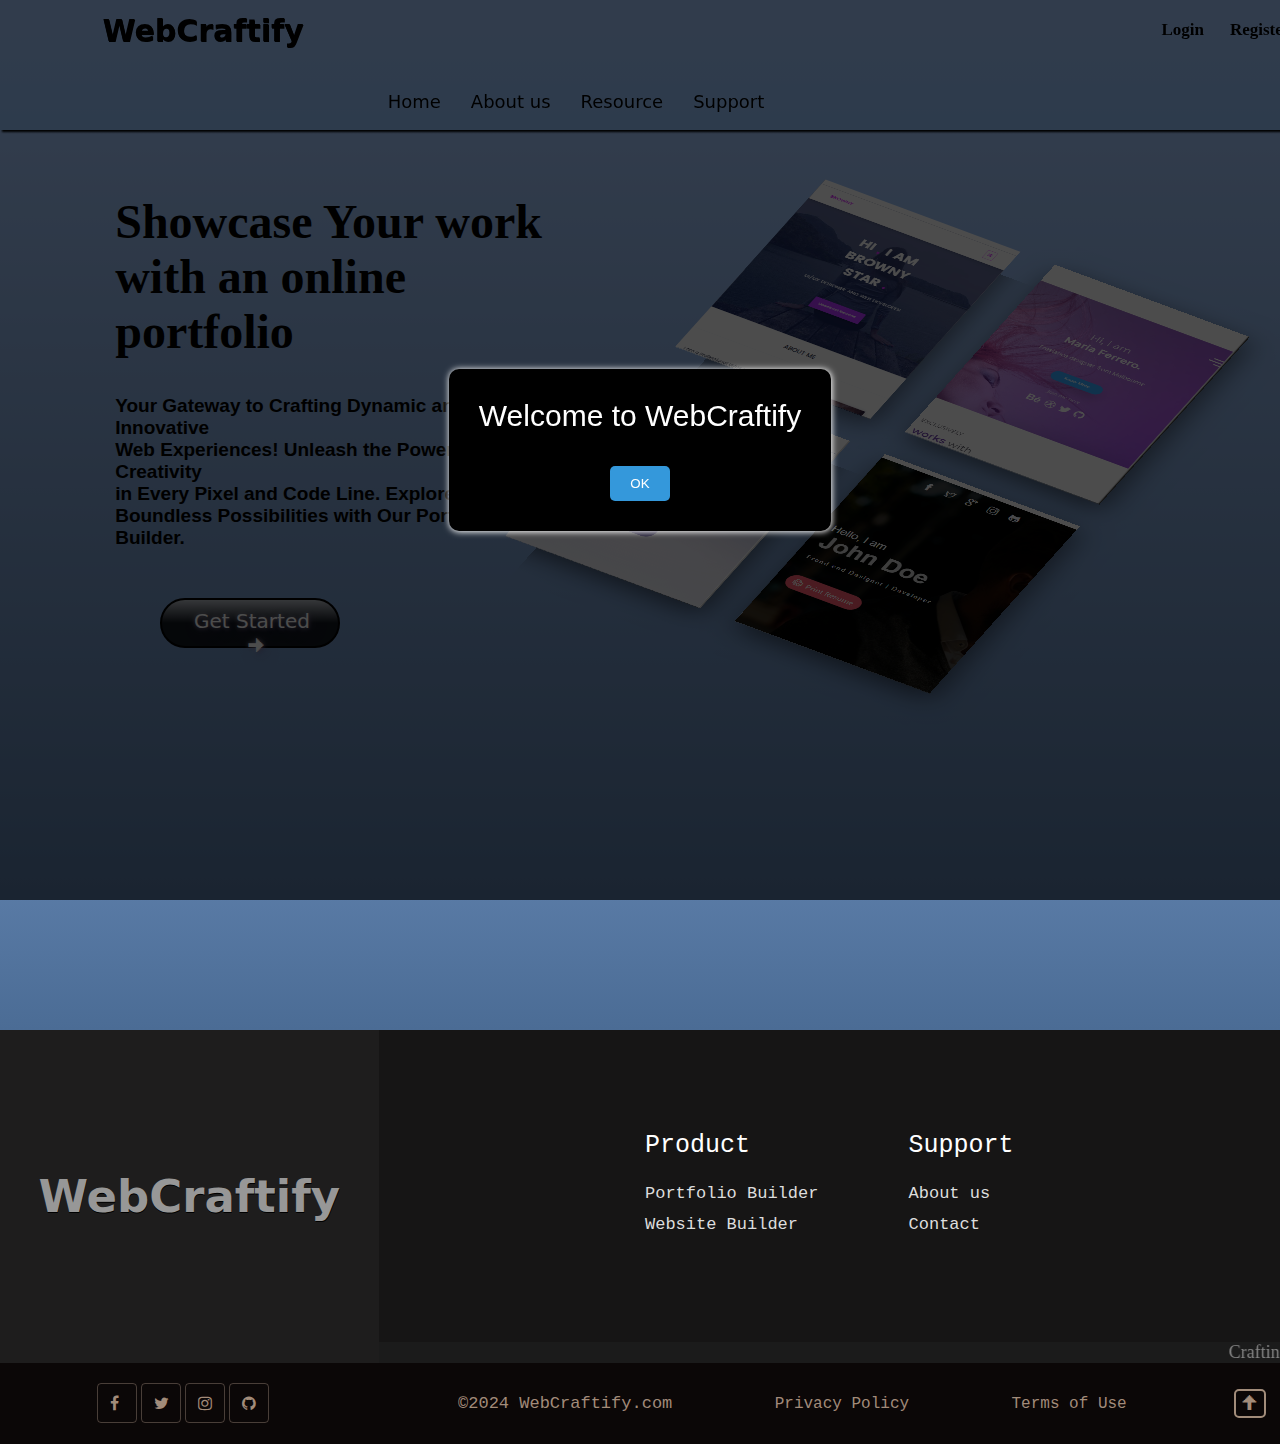
<file: INDEX.HTML>
<!DOCTYPE html>
<html lang="en">
  <head>
    <meta charset="UTF-8" />
    <meta name="viewport" content="width=device-width, initial-scale=0.1" />
    <link
      rel="shortcut icon"
      type="image/x-icon"
      href="img/icon.png"
      sizes="16x16"
    />
    <link
      rel="stylesheet"
      href="https://cdnjs.cloudflare.com/ajax/libs/font-awesome/4.7.0/css/font-awesome.min.css"
    />
    <link rel="stylesheet" href="css/style.css" />
    <title>WebCraftify</title>
  </head>
  <body oncontextmenu="return;">

    <!-- Preloader -->
    <div id="preloader">
      <div class="spinner"></div>
    </div>

    <!-- Popup container -->
    <div id="popup-container">
      <div class="popup">
        <p>Welcome to WebCraftify</p>
        <button id="okBtn">OK</button>
      </div>
    </div>
    
    <!-----------Navigation Bar------------>

    <nav>
      <div class="logo-btn wow fadeInLeft" data-wow-delay="0.4s">
        <a href="#" class="logo wow fadeInLeft" data-wow-delay="0.4s">WebCraftify</a>
        <a href="file:///C:/Users/yegne/OneDrive/Desktop/MINI%20PROJECT/login.html" class="login-btn">Login</a>
        <a href="file:///C:/Users/yegne/OneDrive/Desktop/MINI%20PROJECT/login.html" class="register-btn">Register</a>
      </div>
      <div class="nav-links">
        <div class="st"></div>
        <div class="nd">
          <ul class="nav-ul">
            <li><a href="home">Home</a></li>
            <li><a href="about.html">About us</a></li>
            <li>
              <a href="#" class="desktop-item">Resource</a>
              <ul class="drop-menu">
                <li><a href="startpage.html">Portfolio</a></li>
                <li><a href="startpage.html">Website</a> </li>
                <li><a href="#"></a></li>
                <li><a href="#"></a></li>
              </ul>
            </li>
            <li><a href="contact.html">Support</a></li>
          </ul>
        </div>
        <div class="rd">
          <!-- <div class="marque">
            <marquee behavior="" direction="left">
              <h3>
                Crafting Dynamic Web Experiences: Where Innovation Meets
                Creativity with WebCraftify.
              </h3>
            </marquee>
          </div> -->
          <!-- <button id="darkModeToggle">🌙</button> -->
        </div>
      </div>
    </nav>

    <section id="home">
      <div class="container">
        <div class="text">
          <h1>Showcase Your work with an online portfolio</h1>
          <h4>
            Your Gateway to Crafting Dynamic and Innovative<br> Web Experiences!
            Unleash the Power of Creativity<br> in Every Pixel and Code Line.
            Explore the Boundless Possibilities with Our Portfolio Builder.
          </h4>
          <a href="startpage.html">Get Started <span>&#129034;</span></a>
        </div>
        <div class="gallary">
          <ul class="grid">
            <li class="one"><span class="s"></span></li>
            <li class="two"><span class="s"></span></li>
            <li class="three"><span class="s"></span></li>
            <li class="four"><span class="s"></span></li>
          </ul>
        </div>
      </div>
    </section>

    <!-- About -->
    <!-- <section id="about">
      <div class="about1">
        <div class=top>
          <h2>About Us</h2>
        </div>
        <div class="tc">
          <p>
           Traditional methods for crafting portfolios often bring about manual effort and time-consuming processes. Developers need to invest a considerable amount of time in designing, coding, and updating their portfolios, taking resources away from core development tasks and innovation. However, these challenges can be overcome with the use of modern portfolio creation tools and platforms. By leveraging technology, developers can streamline the portfolio creation process and focus more on building innovative projects. While the traditional approach may have its merits, embracing technology can significantly enhance efficiency and productivity. With automated features and templates, developers can create impressive portfolios quickly and effortlessly. In conclusion, modernizing traditional methods with technological advancements can revolutionize portfolio creation. By integrating these tools into their workflow, developers can save time, boost productivity, and showcase their work effectively.
          </p>
        </div>
      </div>
    </section> -->
    


    <footer>
      <div class="cont-foot">
        <div class="box1">
          <div class="logo-foot">
            <a href="#" class="logo1">WebCraftify</a>
          </div>
          <div class="foot-main-cont">
            <div class="list">
              <ul class="list1">
                <h5>Product</h5>
                <br />
                <li><a href="#">Portfolio Builder</a></li>
                <li><a href="#">Website Builder</a></li>
                <li><a href="#"></a></li>
                <li><a href="#"></a></li>
              </ul>
              <ul class="list2">
                <h5>Support</h5>
                <br />
                <li><a href="#">About us</a></li>
                <li><a href="#">Contact</a></li>
                <li><a href="#"></a></li>
                <li><a href="#"></a></li>
              </ul>
              <!-- <div class="info-webc"> 
                <h2>WebCraftify</h2>
                <form id="contact-form" action="process.php" method="post">
                  <label for="email">Email:</label>
                  <input type="email" id="email" name="email" required>
                  <button type="submit">Send Message</button>
                </form>
              </div> -->
            </div>
            <div class="marque-line">
              <marquee behavior="" direction="left">
                <h3>
                  Crafting Dynamic Web Experiences: Where Innovation Meets
                  Creativity with WebCraftify.
                </h3>
              </marquee>
            </div>
          </div>
        </div>

        <div class="box2">
          <div class="icon-foot">
            <ul class="social">
              <li><i class="fa fa-facebook" aria-hidden="true"></i></li>
              <li><i class="fa fa-twitter" aria-hidden="true"></i></li>
              <li><i class="fa fa-instagram" aria-hidden="true"></i></li>
              <li><i class="fa fa-github" aria-hidden="true"></i></li>
            </ul>
          </div>
          <div class="copyright-foot">
            <h4>&#169;2024 WebCraftify.com</h4>
            <ul>
              <li><a href="#">Privacy Policy</a></li>
            </ul>
            <ul>
              <li><a href="#">Terms of Use</a></li>
            </ul>
          </div>
          <div class="backhome-btn">
            <a href="#home">&#129033;</a>
          </div>
        </div>
      </div>
    </footer>
    <script src="js/script.js"></script>
    <!-- <script src="wow.min.js"></script>
    <script src="bootstrap.min.js"></script>
    <script src="jquery.js"></script> -->
  </body>
</html>
</file>
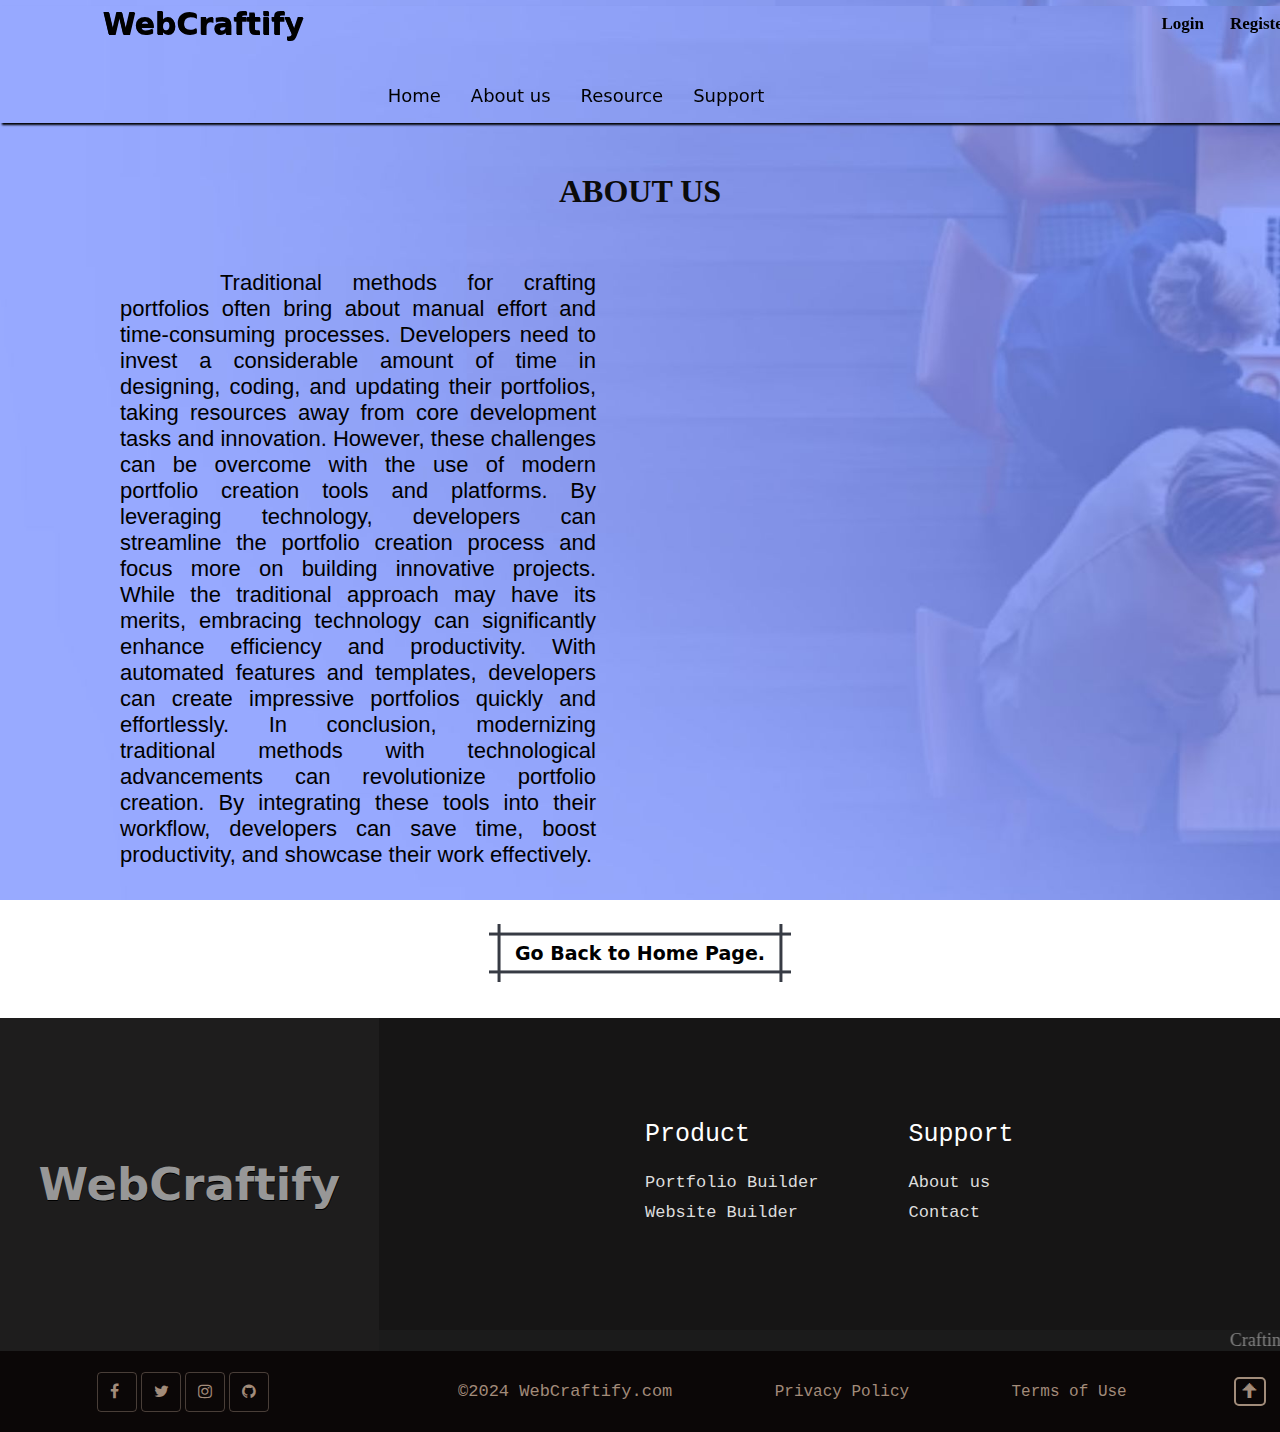
<file: about.html>
<!DOCTYPE html>
<html>
  <head>
    <title>WebCraftify - About us</title>
    <meta charset="utf-8" />
    <meta name="viewport" content="width=device-width, initial-scale=1.0" />
    <link
      rel="shortcut icon"
      type="image/x-icon"
      href="img/icon.png"
      sizes="16x16"
    />
    <link rel="stylesheet" href="css/style.css" />
    <link
      rel="stylesheet"
      href="https://cdnjs.cloudflare.com/ajax/libs/font-awesome/4.7.0/css/font-awesome.min.css"
    />
    <style>
      body {
        background-image: url(img/bg.jpg);
        background-repeat: no-repeat;
        background-attachment: fixed;
        background-size: cover;
      }
      nav {
        /* background-color: rgb(123, 137, 228); */
        background-image: url(img/bg.jpg);
        box-shadow: 2px 2px 2px black;
        margin-top: 0.5%;
      }
      h2 {
        text-align: center;
        font-size: 2rem;
        font-weight: bold;
        margin-bottom: 40px;
        text-transform: uppercase;
        color: #0b0b0b;
        text-decoration: none;
        z-index: ;
      }
      p {
        font-size: 22px;
        font-family: arial;
        text-indent: 100px;
      }
      .top {
        margin-top: 50px;
        background-image: url(img/bg.jpg);
        background-repeat: no-repeat;
        background-attachment: fixed;
        background-size: cover;
      }
      .tc {
        text-align: justify;
        text-justify: inter-word;
        width: 45%;
        margin: 30px 20px 20px 20px;
        padding-top: 20px;
        padding-left: 100px;
      }

      .backpage {
        /* background-color: blue; */
        height: 100%;
        width: 100%;
        display: flex;
        align-items: center;
        justify-content: center;
      }
      /* .backpage a {
        color: #000000;
        background-color: rgb(113, 113, 246);
        text-decoration: none;
        font-size: 18px;
        font-weight: 500;
        font-family: system-ui;
        padding: 9px 15px;
        border-radius: 7px;
        box-shadow: 1px 1px 1px black;
        transition: all 0.3s ease;
      }

      .backpage a:hover {
        background: #000000;
        color: #fff;
      } */

      .backpage a {
        --b: 3px; /* border thickness */
        --s: 0.45em; /* size of the corner */
        --color: #373b44;

        padding: calc(0.5em + var(--s)) calc(0.9em + var(--s));
        color: var(--color);
        --_p: var(--s);
        background: conic-gradient(
            from 90deg at var(--b) var(--b),
            #0000 90deg,
            var(--color) 0
          )
          var(--_p) var(--_p) / calc(100% - var(--b) - 2 * var(--_p))
          calc(100% - var(--b) - 2 * var(--_p));
        transition: 0.3s linear, color 0s, background-color 0s;
        outline: var(--b) solid #0000;
        outline-offset: 0.6em;

        border: 0;
        text-decoration: none;
        font-size: 19px;
        font-weight: 600;
        font-family: system-ui;
        color: black;

        user-select: none;
        -webkit-user-select: none;
        touch-action: manipulation;
      }

      .backpage a:hover,
      .backpage a:focus-visible {
        --_p: 0px;
        outline-color: var(--color);
        outline-offset: 0.05em;
      }

      .backpage a:active {
        background: var(--color);
        color: #fff;
      }
    </style>
  </head>
  <body>

	  <!-- Preloader -->
    <div id="preloader">
      <div class="spinner"></div>
    </div>

    <!-- Navigation Bar -->

    <nav>
      <div class="logo-btn wow fadeInLeft" data-wow-delay="0.4s">
        <a href="#" class="logo wow fadeInLeft" data-wow-delay="0.4s"
          >WebCraftify</a
        >
        <a href="#" class="login-btn">Login</a>
        <a href="#" class="register-btn">Register</a>
      </div>
      <div class="nav-links">
        <div class="st"></div>
        <div class="nd">
          <ul class="nav-ul">
            <li><a href="INDEX.HTML">Home</a></li>
            <li><a href="about.html">About us</a></li>
            <li>
              <a href="#" class="desktop-item">Resource</a>
              <ul class="drop-menu">
                <li><a href="survy.html">Portfolio</a></li>
                <li><a href="#">Website</a></li>
                <li><a href="#"></a></li>
                <li><a href="#"></a></li>
              </ul>
            </li>
            <li><a href="contact.html">Support</a></li>
          </ul>
        </div>
        <div class="rd"></div>
      </div>
    </nav>
    <!--  About Us -->

    <div class="top">
      <h2>About Us</h2>
      <div class="tc">
        <p>
          Traditional methods for crafting portfolios often bring about manual
          effort and time-consuming processes. Developers need to invest a
          considerable amount of time in designing, coding, and updating their
          portfolios, taking resources away from core development tasks and
          innovation. However, these challenges can be overcome with the use of
          modern portfolio creation tools and platforms. By leveraging
          technology, developers can streamline the portfolio creation process
          and focus more on building innovative projects. While the traditional
          approach may have its merits, embracing technology can significantly
          enhance efficiency and productivity. With automated features and
          templates, developers can create impressive portfolios quickly and
          effortlessly. In conclusion, modernizing traditional methods with
          technological advancements can revolutionize portfolio creation. By
          integrating these tools into their workflow, developers can save time,
          boost productivity, and showcase their work effectively.
        </p>
      </div>
    </div>
    <br /><br />
    <div class="backpage">
      <a href="INDEX.html">Go Back to Home Page.</a>
    </div>
    <br /><br />

    <footer>
      <div class="cont-foot">
        <div class="box1">
          <div class="logo-foot">
            <a href="#" class="logo1">WebCraftify</a>
          </div>
          <div class="foot-main-cont">
            <div class="list">
              <ul class="list1">
                <h5>Product</h5>
                <br />
                <li><a href="#">Portfolio Builder</a></li>
                <li><a href="#">Website Builder</a></li>
                <li><a href="#"></a></li>
                <li><a href="#"></a></li>
              </ul>
              <ul class="list2">
                <h5>Support</h5>
                <br />
                <li><a href="#">About us</a></li>
                <li><a href="#">Contact</a></li>
                <li><a href="#"></a></li>
                <li><a href="#"></a></li>
              </ul>
              <!-- <div class="info-webc"> 
				  <h2>WebCraftify</h2>
				  <form id="contact-form" action="process.php" method="post">
					<label for="email">Email:</label>
					<input type="email" id="email" name="email" required>
					<button type="submit">Send Message</button>
				  </form>
				</div> -->
            </div>
            <div class="marque-line">
              <marquee behavior="" direction="left">
                <h3>
                  Crafting Dynamic Web Experiences: Where Innovation Meets
                  Creativity with WebCraftify.
                </h3>
              </marquee>
            </div>
          </div>
        </div>

        <div class="box2">
          <div class="icon-foot">
            <ul class="social">
              <li><i class="fa fa-facebook" aria-hidden="true"></i></li>
              <li><i class="fa fa-twitter" aria-hidden="true"></i></li>
              <li><i class="fa fa-instagram" aria-hidden="true"></i></li>
              <li><i class="fa fa-github" aria-hidden="true"></i></li>
            </ul>
          </div>
          <div class="copyright-foot">
            <h4>&#169;2024 WebCraftify.com</h4>
            <ul>
              <li><a href="#">Privacy Policy</a></li>
            </ul>
            <ul>
              <li><a href="#">Terms of Use</a></li>
            </ul>
          </div>
          <div class="backhome-btn">
            <a href="#home">&#129033;</a>
          </div>
        </div>
      </div>
    </footer>
    <script src="js/script.js"></script>
  </body>
</html>
</file>
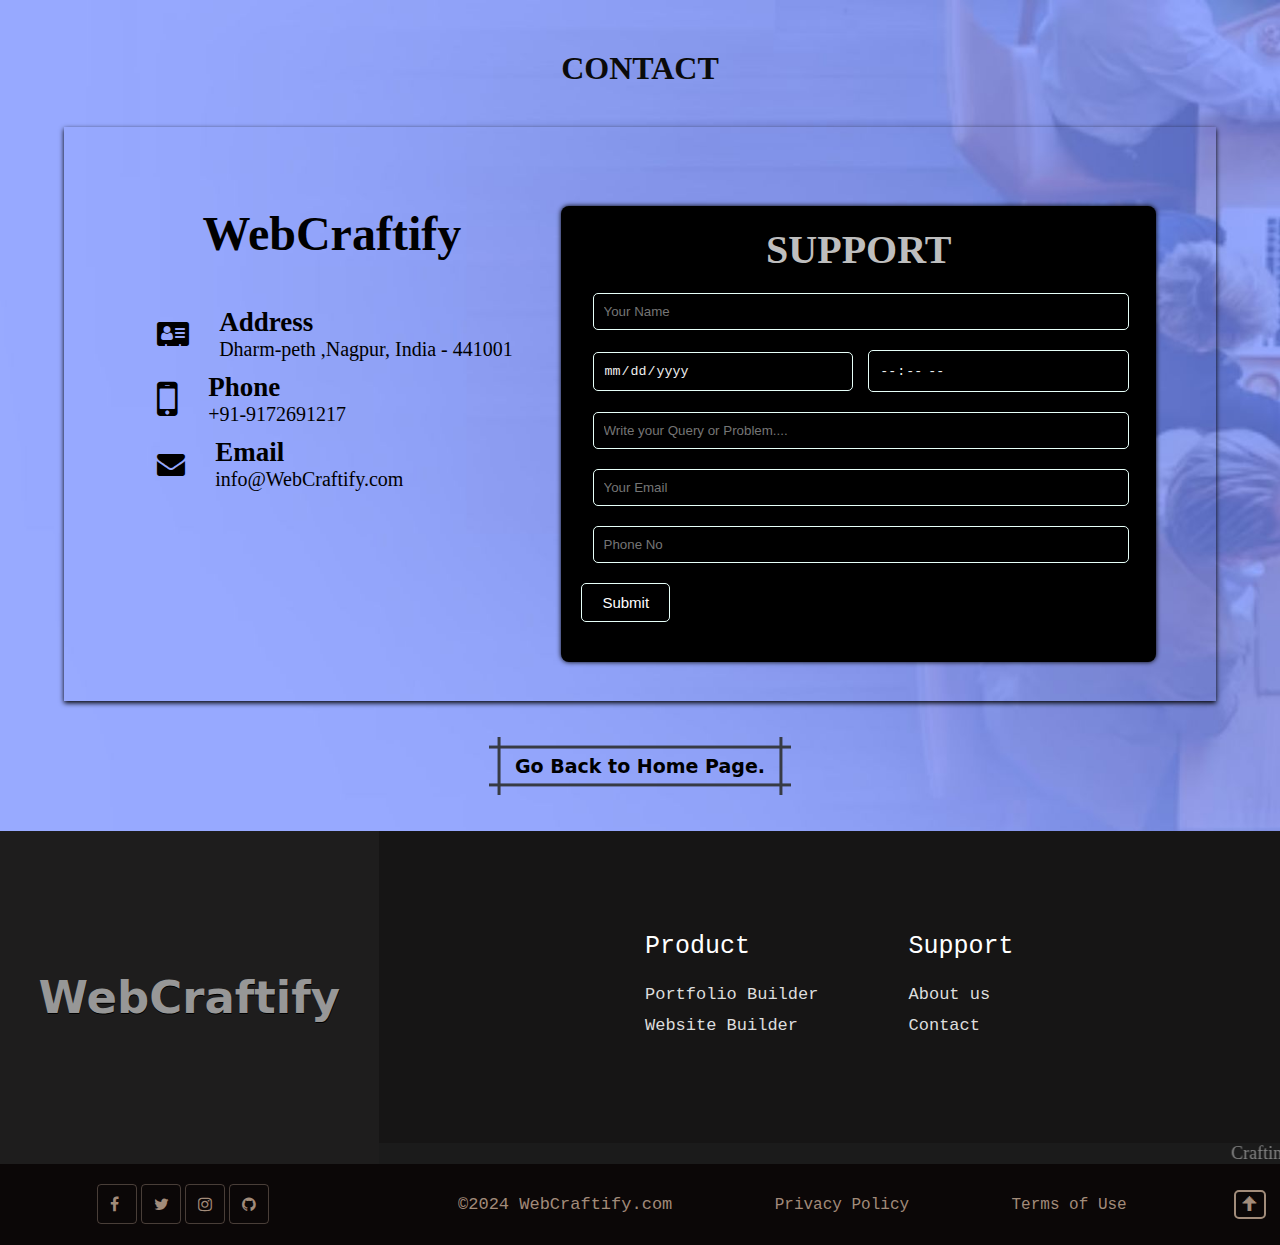
<file: contact.html>
<!DOCTYPE html>
<html>
  <head>
    <title>WebCraftify - Contact</title>
    <meta charset="utf-8" />
    <meta name="viewport" content="width=device-width, initial-scale=1.0" />
    <link
      rel="shortcut icon"
      type="image/x-icon"
      href="img/icon.png"
      sizes="16x16"
    />
    <link rel="stylesheet" href="css/style.css" />
    <link
      rel="stylesheet"
      href="https://cdnjs.cloudflare.com/ajax/libs/font-awesome/4.7.0/css/font-awesome.min.css"
    />
    
    <style>
      body {
        background-image: url(img/bg.jpg);
        background-repeat: no-repeat;
        background-attachment: fixed;
        background-size: cover;
      }
      nav {
        /* background-color: rgb(123, 137, 228); */
        background-image: url(img/bg.jpg);
        box-shadow: 2px 2px 2px black;
        margin-top: 0.5%;
      }
      h2 {
        text-align: center;
        font-size: 2rem;
        font-weight: bold;
        margin-bottom: 40px;
        text-transform: uppercase;
        color: #0b0b0b;
        text-decoration: none;
        z-index: ;
      }

      .top {
        margin-top: 50px;
        background-image: url(img/bg.jpg);
        background-repeat: no-repeat;
        background-attachment: fixed;
        background-size: cover;
      }

      .container {
        display: flex;
        width: 90%;
        margin: 0 auto;
        height: 40%;
        padding-top: 2%;
        padding-bottom: 3%;
        padding-left: 3%;
        padding-right: 3%;
        /* background-color: #a9a9a9; */
        background: transparent;
        box-shadow: 0 2px 5px rgb(0, 0, 0);
      }

      .contact {
        display: flex;
        flex-direction: column;
        justify-content: center;
        align-items: center;
        padding-bottom: 3.5%;
        background-color: #faf0e6;
      }

      .contact-info {
        flex: 1.5;
        padding-left: 3%;
        padding-top: 5%;
        padding-bottom: 1%;
        padding-left: 2%;
        padding-right: 2%;
      }

      .contact-info .row {
        display: flex;
        height: 65px;
        align-items: center;
      }
      .contact-info .left .icons {
        margin: 2px 0;
        margin-left: 8%;
        /* font-size: 25px; */
      }
      .contact-info .row .info {
        margin-left: 30px;
      }
      .contact-info .row i {
        font-size: 20px;
        color: rgb(215, 201, 204);
      }
      .contact-info .info .head {
        font-weight: 700;
        font-size: 27px;
      }
      .contact-info .info .sub-title {
        color: #000000;
        font-size: 20px;
      }

      .contact-form {
        flex: 2;
        width: 9%;
        height: 65%;
        margin-top: 5%;
        margin-right: 2%;
        padding: 20px;
        background-color: #000000;
        border-radius: 8px;
        box-shadow: 0 0 5px rgb(0, 0, 0);
      }

      .contact-form h2 {
        margin-bottom: 20px;
        text-align: center;
        font-size: 40px;
        font-family: "Times New Roman", serif;
        color: #bebebe;
      }

      .form-group {
        margin-bottom: 20px;
      }

      input[type="text"],
      input[type="email"],
      input[type="date"],
      input[type="time"],
      input[type="number"],
      input[type="tel"] {
        width: 100%;
        padding: 10px;
        border-radius: 5px;
        color: white;
        border: 1px solid #ccc;
      }
      #date {
        justify-content: space-between;
        width: 47%;
        margin-left: 2%;
        color: #eeeeee;
        border: 1px solid #e7fff9;
        background-color: transparent;
      }

      #name,
      #guests,
      #email,
      #phone {
        width: 96.8%;
        margin-left: 2%;
        margin-right: 1%;
        color: #ffffff;
        border: 1px solid #e7fff9;
        background-color: transparent;
      }

      button {
        padding: 10px 20px;
        background-color: transparent;
        border: 1px solid #e7fff9;
        border-radius: 5px;
        cursor: pointer;
        color: #fff;
        font-size: 15px;
        font-family: Verdana, Arial, Helvetica, sans-serif;
        transition: all 0.3s ease-in-out;
      }

      button:hover {
        background-color: #117964;
      }

      .backpage {
        height: 100%;
        width: 100%;
        display: flex;
        align-items: center;
        justify-content: center;
      }
      .backpage a {
        --b: 3px; /* border thickness */
        --s: 0.45em; /* size of the corner */
        --color: #373b44;

        padding: calc(0.5em + var(--s)) calc(0.9em + var(--s));
        color: var(--color);
        --_p: var(--s);
        background: conic-gradient(
            from 90deg at var(--b) var(--b),
            #0000 90deg,
            var(--color) 0
          )
          var(--_p) var(--_p) / calc(100% - var(--b) - 2 * var(--_p))
          calc(100% - var(--b) - 2 * var(--_p));
        transition: 0.3s linear, color 0s, background-color 0s;
        outline: var(--b) solid #0000;
        outline-offset: 0.6em;

        border: 0;
        text-decoration: none;
        font-size: 19px;
        font-weight: 600;
        font-family: system-ui;
        color: black;

        user-select: none;
        -webkit-user-select: none;
        touch-action: manipulation;
      }

      .backpage a:hover,
      .backpage a:focus-visible {
        --_p: 0px;
        outline-color: var(--color);
        outline-offset: 0.05em;
      }

      .backpage a:active {
        background: var(--color);
        color: #fff;
      }
    </style>
  </head>
  <body>
    <!-- <nav>
      <div class="logo-btn wow fadeInLeft" data-wow-delay="0.4s">
        <a href="#" class="logo wow fadeInLeft" data-wow-delay="0.4s"
          >WebCraftify</a
        >
        <a href="#" class="login-btn">Login</a>
        <a href="#" class="register-btn">Register</a>
      </div>
      <div class="nav-links">
        <div class="st"></div>
        <div class="nd">
          <ul class="nav-ul">
            <li><a href="home">Home</a></li>
            <li><a href="about.html">About us</a></li>
            <li>
              <a href="#" class="desktop-item">Resource</a>
              <ul class="drop-menu">
                <li><a href="survy.html">Portfolio</a></li>
                <li><a href="#">Website</a></li>
                <li><a href="#"></a></li>
                <li><a href="#"></a></li>
              </ul>
            </li>
            <li><a href="contact-page">Support</a></li>
          </ul>
        </div>
        <div class="rd"></div>
      </div>
    </nav> -->
    <section id="contact-s">
      <div class="top">
        <h2>Contact</h2>
        <div class="container">
          <div class="contact-info">
            <div class="column left">
              <div
                class="wow fadeInDown"
                data-wow-delay="0.3s"
                style="
                  text-align: center;
                  font-size: 3rem;
                  font-weight: bold;
                  margin-bottom: 40px;
                  font-family: Papyrus, fantasy;
                  /* text-transform: uppercase; */
                  color: #000000;
                  text-decoration: none;
                "
              >
                WebCraftify
              </div>

              <div class="icons">
                <!-- <div class="row">
                  <i class="fas fa-user"></i>
                  <div class="info">
                    <div class="head">Name</div>
                    <div class="sub-title">Yegnesh Kamble</div>
                  </div>
                </div> -->

                <div class="row">
                  <!-- <i class="fas fa-map-marker-alt"></i> -->
                  <i class="fa fa-address-card" style="font-size:28px; color:black;"></i>
                  <div class="info">
                    <div class="head">Address</div>
                    <div class="sub-title">
                      Dharm-peth ,Nagpur, India - 441001
                    </div>
                  </div>
                </div>
                <div class="row">
                  <!-- <i class="fa-solid fa-phone"></i> -->
                  <i class="fa fa-mobile-phone" style="font-size:48px;color:black"></i>
                  <div class="info">
                    <div class="head">Phone</div>
                    <div class="sub-title">+91-9172691217</div>
                  </div>
                </div>
                <div class="row">
                  <!-- <i class="fas fa-envelope"></i> -->
                  <i class="fa fa-envelope" style="font-size:28px;color:black"></i>

                  <div class="info">
                    <div class="head">Email</div>
                    <div class="sub-title">info@WebCraftify.com</div>
                  </div>
                </div>
              </div>
            </div>
          </div>
          <div class="contact-form">
            <h2>Support</h2>
            <form action="#" method="POST">
              <div class="form-group">
                <input
                  type="text"
                  id="name"
                  name="name"
                  placeholder="Your Name"
                  required
                />
              </div>
              <div class="form-group">
                <input
                  type="date"
                  id="date"
                  name="date"
                  placeholder="Date"
                  required
                />
                <input
                  type="time"
                  id="date"
                  name="time"
                  placeholder="Reporting Time"
                  required
                />
              </div>

              <div class="form-group">
                <input
                  type="text"
                  id="guests"
                  name="guests"
                  min="1"
                  placeholder="Write your Query or Problem...."
                  required
                />
              </div>
              <div class="form-group">
                <input
                  type="email"
                  id="email"
                  name="email"
                  placeholder="Your Email"
                  required
                />
              </div>
              <div class="form-group">
                <input
                  type="tel"
                  id="phone"
                  name="phone"
                  pattern=""
                  placeholder="Phone No"
                  required
                />
              </div>
              <div class="form-group">
                <button type="submit">Submit</button>
              </div>
            </form>
          </div>
        </div>
      </div>
    </section><br><br>
    <div class="backpage">
      <a href="INDEX.html">Go Back to Home Page.</a>
    </div>
    <br /><br />

    <footer>
      <div class="cont-foot">
        <div class="box1">
          <div class="logo-foot">
            <a href="#" class="logo1">WebCraftify</a>
          </div>
          <div class="foot-main-cont">
            <div class="list">
              <ul class="list1">
                <h5>Product</h5>
                <br />
                <li><a href="#">Portfolio Builder</a></li>
                <li><a href="#">Website Builder</a></li>
                <li><a href="#"></a></li>
                <li><a href="#"></a></li>
              </ul>
              <ul class="list2">
                <h5>Support</h5>
                <br />
                <li><a href="#">About us</a></li>
                <li><a href="#">Contact</a></li>
                <li><a href="#"></a></li>
                <li><a href="#"></a></li>
              </ul>
              <!-- <div class="info-webc"> 
				  <h2>WebCraftify</h2>
				  <form id="contact-form" action="process.php" method="post">
					<label for="email">Email:</label>
					<input type="email" id="email" name="email" required>
					<button type="submit">Send Message</button>
				  </form>
				</div> -->
            </div>
            <div class="marque-line">
              <marquee behavior="" direction="left">
                <h3>
                  Crafting Dynamic Web Experiences: Where Innovation Meets
                  Creativity with WebCraftify.
                </h3>
              </marquee>
            </div>
          </div>
        </div>

        <div class="box2">
          <div class="icon-foot">
            <ul class="social">
              <li><i class="fa fa-facebook" aria-hidden="true"></i></li>
              <li><i class="fa fa-twitter" aria-hidden="true"></i></li>
              <li><i class="fa fa-instagram" aria-hidden="true"></i></li>
              <li><i class="fa fa-github" aria-hidden="true"></i></li>
            </ul>
          </div>
          <div class="copyright-foot">
            <h4>&#169;2024 WebCraftify.com</h4>
            <ul>
              <li><a href="#">Privacy Policy</a></li>
            </ul>
            <ul>
              <li><a href="#">Terms of Use</a></li>
            </ul>
          </div>
          <div class="backhome-btn">
            <a href="#contact-s">&#129033;</a>
          </div>
        </div>
      </div>
    </footer>
    <script src="js/script.js"></script>
  </body>
</html>
</file>
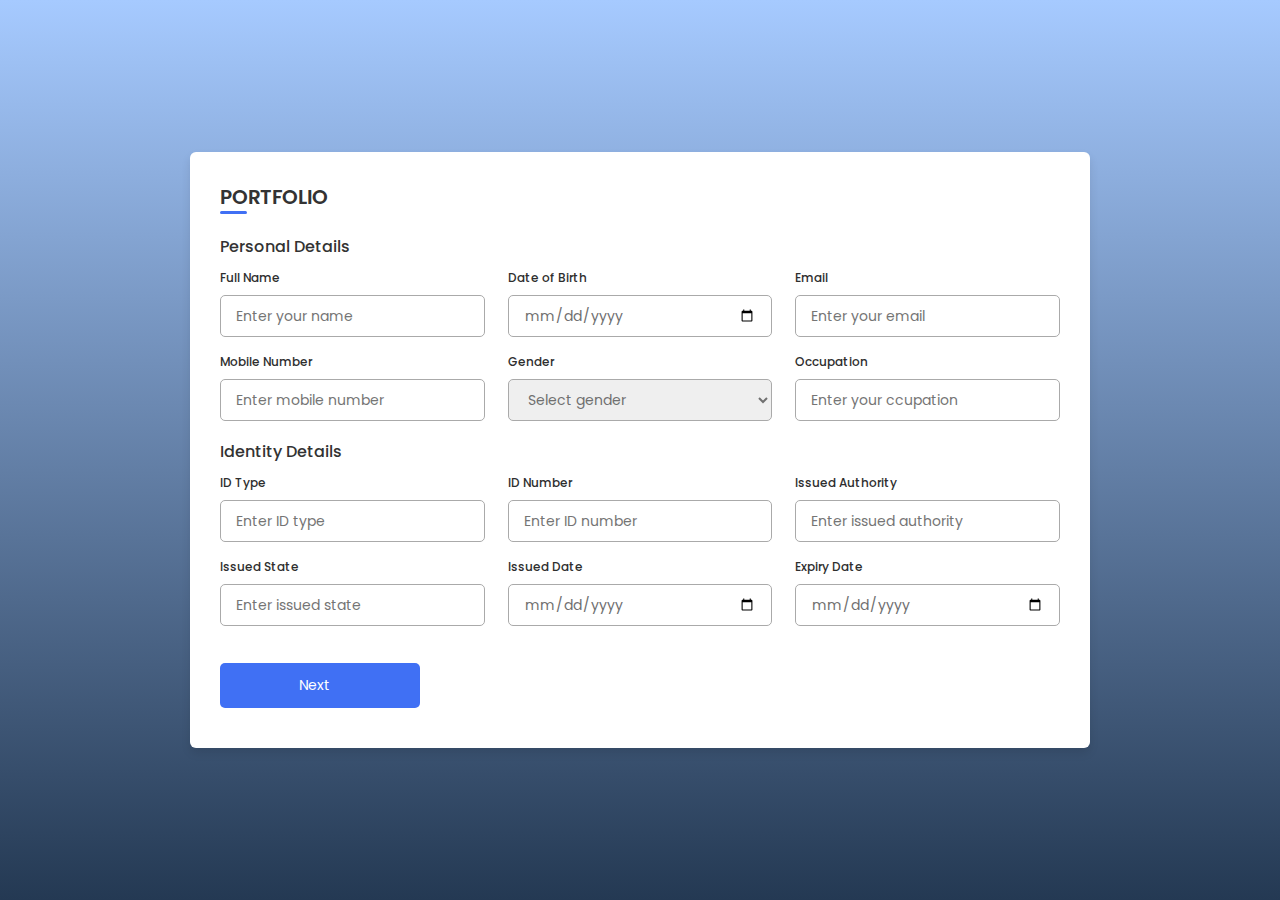
<file: portfoliopage.html>
<!DOCTYPE html>
<!--=== Coding by CodingLab | www.codinglabweb.com === -->
<html lang="en">
  <head>
    <meta charset="UTF-8" />
    <meta http-equiv="X-UA-Compatible" content="IE=edge" />
    <meta name="viewport" content="width=device-width, initial-scale=1.0" />
    <link
      rel="shortcut icon"
      type="image/x-icon"
      href="img/icon.png"
      sizes="16x16"
    />
    <link rel="stylesheet" href="css/loder.css">

    <!----======== CSS ======== -->
    <!-- <link rel="stylesheet" href="style.css"> -->
    <style>
      /* ===== Google Font Import - Poppins ===== */
      @import url("https://fonts.googleapis.com/css2?family=Poppins:wght@200;300;400;500;600&display=swap");
      * {
        margin: 0;
        padding: 0;
        box-sizing: border-box;
        font-family: "Poppins", sans-serif;
      }
      body {
        min-height: 100vh;
        display: flex;
        align-items: center;
        justify-content: center;
        background: -webkit-linear-gradient(to right, #a6caff, #67abff);
        background: linear-gradient(to bottom, #a6caff, #243953);
        transition: background-color 0.3s ease, color 0.3s ease;
      }
      .container {
        position: relative;
        max-width: 900px;
        width: 100%;
        border-radius: 6px;
        padding: 30px;
        margin: 0 15px;
        background-color: #fff;
        box-shadow: 0 5px 10px rgba(0, 0, 0, 0.1);
      }
      .container header {
        position: relative;
        font-size: 20px;
        font-weight: 600;
        color: #333;
      }
      .container header::before {
        content: "";
        position: absolute;
        left: 0;
        bottom: -2px;
        height: 3px;
        width: 27px;
        border-radius: 8px;
        background-color: #4070f4;
      }
      .container form {
        position: relative;
        margin-top: 16px;
        min-height: 490px;
        background-color: #fff;
        overflow: hidden;
      }
      .container form .form {
        position: absolute;
        background-color: #fff;
        transition: 0.3s ease;
      }
      .container form .form.second {
        opacity: 0;
        pointer-events: none;
        transform: translateX(100%);
      }
      form.secActive .form.second {
        opacity: 1;
        pointer-events: auto;
        transform: translateX(0);
      }
      form.secActive .form.first {
        opacity: 0;
        pointer-events: none;
        transform: translateX(-100%);
      }
      .container form .title {
        display: block;
        margin-bottom: 8px;
        font-size: 16px;
        font-weight: 500;
        margin: 6px 0;
        color: #333;
      }
      .container form .fields {
        display: flex;
        align-items: center;
        justify-content: space-between;
        flex-wrap: wrap;
      }
      form .fields .input-field {
        display: flex;
        width: calc(100% / 3 - 15px);
        flex-direction: column;
        margin: 4px 0;
      }
      .input-field label {
        font-size: 12px;
        font-weight: 500;
        color: #2e2e2e;
      }
      .input-field input,
      select {
        outline: none;
        font-size: 14px;
        font-weight: 400;
        color: #333;
        border-radius: 5px;
        border: 1px solid #aaa;
        padding: 0 15px;
        height: 42px;
        margin: 8px 0;
      }
      .input-field input :focus,
      .input-field select:focus {
        box-shadow: 0 3px 6px rgba(0, 0, 0, 0.13);
      }
      .input-field select,
      .input-field input[type="date"] {
        color: #707070;
      }
      .input-field input[type="date"]:valid {
        color: #333;
      }
      .container form button,
      .backBtn {
        display: flex;
        align-items: center;
        justify-content: center;
        height: 45px;
        max-width: 200px;
        width: 100%;
        border: none;
        outline: none;
        color: #fff;
        border-radius: 5px;
        margin: 25px 0;
        background-color: #4070f4;
        transition: all 0.3s linear;
        cursor: pointer;
      }
      .container form .btnText {
        font-size: 14px;
        font-weight: 400;
      }
      form button:hover {
        background-color: #265df2;
      }
      form button i,
      form .backBtn i {
        margin: 0 6px;
      }
      form .backBtn i {
        transform: rotate(180deg);
      }
      form .buttons {
        display: flex;
        align-items: center;
      }
      form .buttons button,
      .backBtn {
        margin-right: 14px;
      }

      @media (max-width: 750px) {
        .container form {
          overflow-y: scroll;
        }
        .container form::-webkit-scrollbar {
          display: none;
        }
        form .fields .input-field {
          width: calc(100% / 2 - 15px);
        }
      }

      @media (max-width: 550px) {
        form .fields .input-field {
          width: 100%;
        }
      }
    </style>

    <!----===== Iconscout CSS ===== -->
    <link
      rel="stylesheet"
      href="https://unicons.iconscout.com/release/v4.0.0/css/line.css"
    />

    <title>WebCraftify : Portfolio Build</title>
  </head>
  <body>
    <!-- <div class="loader"></div> -->
    <div class="container">
      <header>PORTFOLIO</header>

      <form action="#">
        <div class="form first">
          <div class="details personal">
            <span class="title">Personal Details</span>

            <div class="fields">
              <div class="input-field">
                <label>Full Name</label>
                <input type="text" placeholder="Enter your name" required />
              </div>

              <div class="input-field">
                <label>Date of Birth</label>
                <input type="date" placeholder="Enter birth date" required />
              </div>

              <div class="input-field">
                <label>Email</label>
                <input type="text" placeholder="Enter your email" required />
              </div>

              <div class="input-field">
                <label>Mobile Number</label>
                <input
                  type="number"
                  placeholder="Enter mobile number"
                  required
                />
              </div>

              <div class="input-field">
                <label>Gender</label>
                <select required>
                  <option disabled selected>Select gender</option>
                  <option>Male</option>
                  <option>Female</option>
                  <option>Others</option>
                </select>
              </div>

              <div class="input-field">
                <label>Occupation</label>
                <input
                  type="text"
                  placeholder="Enter your ccupation"
                  required
                />
              </div>
            </div>
          </div>

          <div class="details ID">
            <span class="title">Identity Details</span>

            <div class="fields">
              <div class="input-field">
                <label>ID Type</label>
                <input type="text" placeholder="Enter ID type" required />
              </div>

              <div class="input-field">
                <label>ID Number</label>
                <input type="number" placeholder="Enter ID number" required />
              </div>

              <div class="input-field">
                <label>Issued Authority</label>
                <input
                  type="text"
                  placeholder="Enter issued authority"
                  required
                />
              </div>

              <div class="input-field">
                <label>Issued State</label>
                <input type="text" placeholder="Enter issued state" required />
              </div>

              <div class="input-field">
                <label>Issued Date</label>
                <input
                  type="date"
                  placeholder="Enter your issued date"
                  required
                />
              </div>

              <div class="input-field">
                <label>Expiry Date</label>
                <input type="date" placeholder="Enter expiry date" required />
              </div>
            </div>

            <button class="nextBtn">
              <span class="btnText">Next</span>
              <i class="uil uil-navigator"></i>
            </button>
          </div>
        </div>

        <div class="form second">
          <div class="details address">
            <span class="title">Address Details</span>

            <div class="fields">
              <div class="input-field">
                <label>Address Type</label>
                <input
                  type="text"
                  placeholder="Permanent or Temporary"
                  required
                />
              </div>

              <div class="input-field">
                <label>Nationality</label>
                <input type="text" placeholder="Enter nationality" required />
              </div>

              <div class="input-field">
                <label>State</label>
                <input type="text" placeholder="Enter your state" required />
              </div>

              <div class="input-field">
                <label>District</label>
                <input type="text" placeholder="Enter your district" required />
              </div>

              <div class="input-field">
                <label>Block Number</label>
                <input
                  type="number"
                  placeholder="Enter block number"
                  required
                />
              </div>

              <div class="input-field">
                <label>Ward Number</label>
                <input type="number" placeholder="Enter ward number" required />
              </div>
            </div>
          </div>

          <div class="details family">
            <span class="title">Family Details</span>

            <div class="fields">
              <div class="input-field">
                <label>Father Name</label>
                <input type="text" placeholder="Enter father name" required />
              </div>

              <div class="input-field">
                <label>Mother Name</label>
                <input type="text" placeholder="Enter mother name" required />
              </div>

              <div class="input-field">
                <label>Grandfather</label>
                <input
                  type="text"
                  placeholder="Enter grandfther name"
                  required
                />
              </div>

              <div class="input-field">
                <label>Spouse Name</label>
                <input type="text" placeholder="Enter spouse name" required />
              </div>

              <div class="input-field">
                <label>Father in Law</label>
                <input type="text" placeholder="Father in law name" required />
              </div>

              <div class="input-field">
                <label>Mother in Law</label>
                <input type="text" placeholder="Mother in law name" required />
              </div>
            </div>

            <div class="buttons">
              <div class="backBtn">
                <i class="uil uil-navigator"></i>
                <span class="btnText">Back</span>
              </div>

              <button class="sumbit">
                <span class="btnText">Submit</span>
                <i class="uil uil-navigator"></i>
              </button>
            </div>
          </div>
        </div>
      </form>
    </div>

    <!-- <script src="script.js"></script> -->
    <script>
      const form = document.querySelector("form"),
        nextBtn = form.querySelector(".nextBtn"),
        backBtn = form.querySelector(".backBtn"),
        allInput = form.querySelectorAll(".first input");

      nextBtn.addEventListener("click", () => {
        allInput.forEach((input) => {
          if (input.value != "") {
            form.classList.add("secActive");
          } else {
            form.classList.remove("secActive");
          }
        });
      });

      backBtn.addEventListener("click", () =>
        form.classList.remove("secActive")
      );
    </script>
  </body>
</html>
</file>
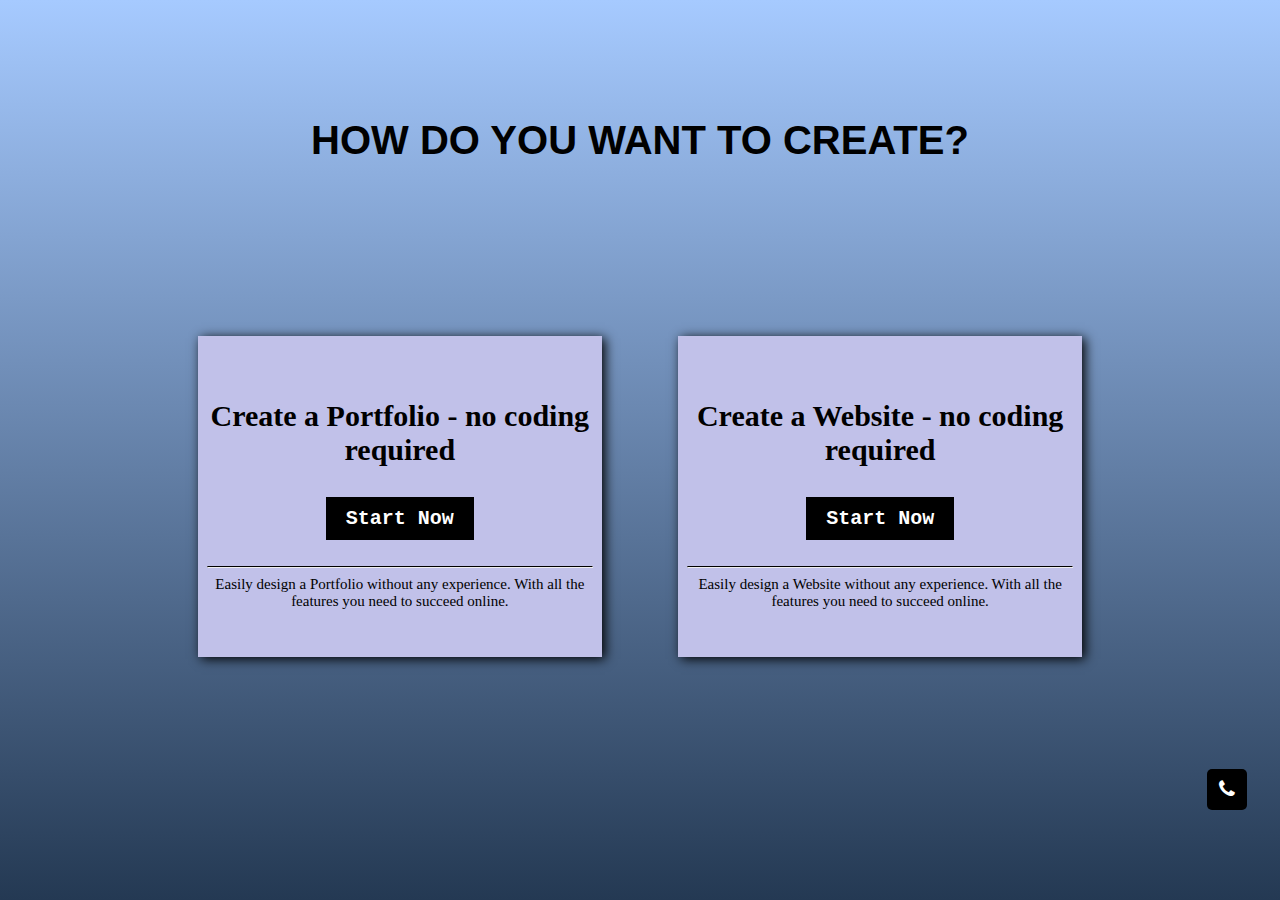
<file: startpage.html>
<html lang="en">
<head>
    <meta charset="UTF-8">
    <meta name="viewport" content="width=device-width, initial-scale=1.0">
    <title>WebCraftify: Product</title>
    <link rel="stylesheet" href="https://cdnjs.cloudflare.com/ajax/libs/font-awesome/4.7.0/css/font-awesome.min.css">
    <link
    rel="shortcut icon"
    type="image/x-icon"
    href="img/icon.png"
    sizes="16x16"
  />
  <link rel="stylesheet" href="css/loder.css">
    <!-- <link rel="stylesheet" href="style.css"> -->
    <style>
        body{
            background: -webkit-linear-gradient(to right, #a6caff, #67abff);
            background: linear-gradient(to bottom, #a6caff, #243953);
            transition: background-color 0.3s ease, color 0.3s ease;
        }
        .context{
            width: 100%;
            height: 30%;
            display: flex;
            align-items: center;
            justify-content: center;

            /* text-align: center; */
            /* background-color: aquamarine; */
        }
        h1{
            font-size: 40px;
            font-weight: ;
            font-family: Helvetica, Arial, sans-serif;
            
        }
        .container{
            width: 100%;
            height: 55%;
            display: flex;
            /* align-items: center; */
            justify-content: center;
            margin-top: 0;
            /* background-color: aqua; */

        }

        .port{
            width: 32%;
            height: 66%;
            display: flex;
            flex-direction: column;
            align-items: center;
            margin-top: 5%;
            justify-content: center;
            background-color: rgb(193, 193, 233);
            box-shadow: 3px 2px 11px black;
        }
        
        .webs{
            width: 32%;
            height: 66%;
            margin-top: 5%;
            display: flex;
            flex-direction: column;
            align-items: center;
            justify-content: center;
            background-color: rgb(193, 193, 233);
            margin-left: 6%;
            box-shadow: 3px 2px 11px black;

        }
        h3{
            font-size: 30px;
            text-align: center;
            /* font-family: Courier, monospace; */
            font-family: Papyrus, fantasy;
        }
        a{
            font-size: 20px;
            font-weight: 700;
            text-decoration: none;
            font-family: Courier;
            color: rgb(255, 255, 255);
            padding: 10px 20px;
            background-color: #000000;
            transition: 0.4s ease-in-out;
        }
        a:hover{
            background-color: aqua;
            color: #000000;
            box-shadow: 1.5px 1.5px 7px black;
        }
        p{
            text-align: center;
            font-size: 15px;
            margin-top: 0px;
        }


        .tooltip {
  position: relative;
  display: inline-block;
  border-bottom: 1px dotted black;
}

.tooltiptext {
  visibility: hidden;
  width: 110px;
  background-color: #000000;
  color: #fff;
  text-align: center;
  border-radius: 6px;
  padding: 5px 0;
  position: absolute;
  z-index: 1;
  bottom: 125%;
  left: 50%;
  margin-left: -60px;
  opacity: 0;
  font-size: 15px;
  transition: opacity 0.3s;
}

.tooltiptext::after {
  content: "";
  position: absolute;
  top: 100%;
  left: 50%;
  margin-left: -5px;
  border-width: 5px;
  border-style: solid;
  border-color: #000000 transparent transparent transparent;
}

.tooltip:hover .tooltiptext {
  visibility: visible;
  opacity: 1;
}
    </style>
</head>
<body>
    <!-- <div class="loader"></div> -->
    <section>
    <div class="context">
        <h1>HOW DO YOU WANT TO CREATE?</h1>
    </div>
    
    <div class="container">
        <div class="port">
            <h3>Create a Portfolio - no coding required</h3>
            <a href="portfoliopage.html">Start Now</a><br>
            <hr style=" border-top: 1px solid rgb(0, 0, 0); width: 95%;">
            <p>Easily design a Portfolio without any experience. With all the features you need to succeed online.</p>
        </div>

        <div class="webs">
            <h3>Create a Website - no coding required</h3>
            <a href="websitepage.html">Start Now</a><br>
            <hr style=" border-top: 1px solid rgb(0, 0, 0); width: 95%;">
            <p>Easily design a Website without any experience. With all the features you need to succeed online.</p>
        </div>
    </div>
    <div style="display: flex; margin-top: 10px; justify-content: right; margin-right: 2%;">
        <a href="contact.html" class="tooltip" style=" padding: 10px 12px; border-radius: 5px;"><i class="fa fa-phone" style="font-size:20px"></i> <span class="tooltiptext">Contact us</span> </a>
    </div>
    </section>

</body>
</html>
</file>
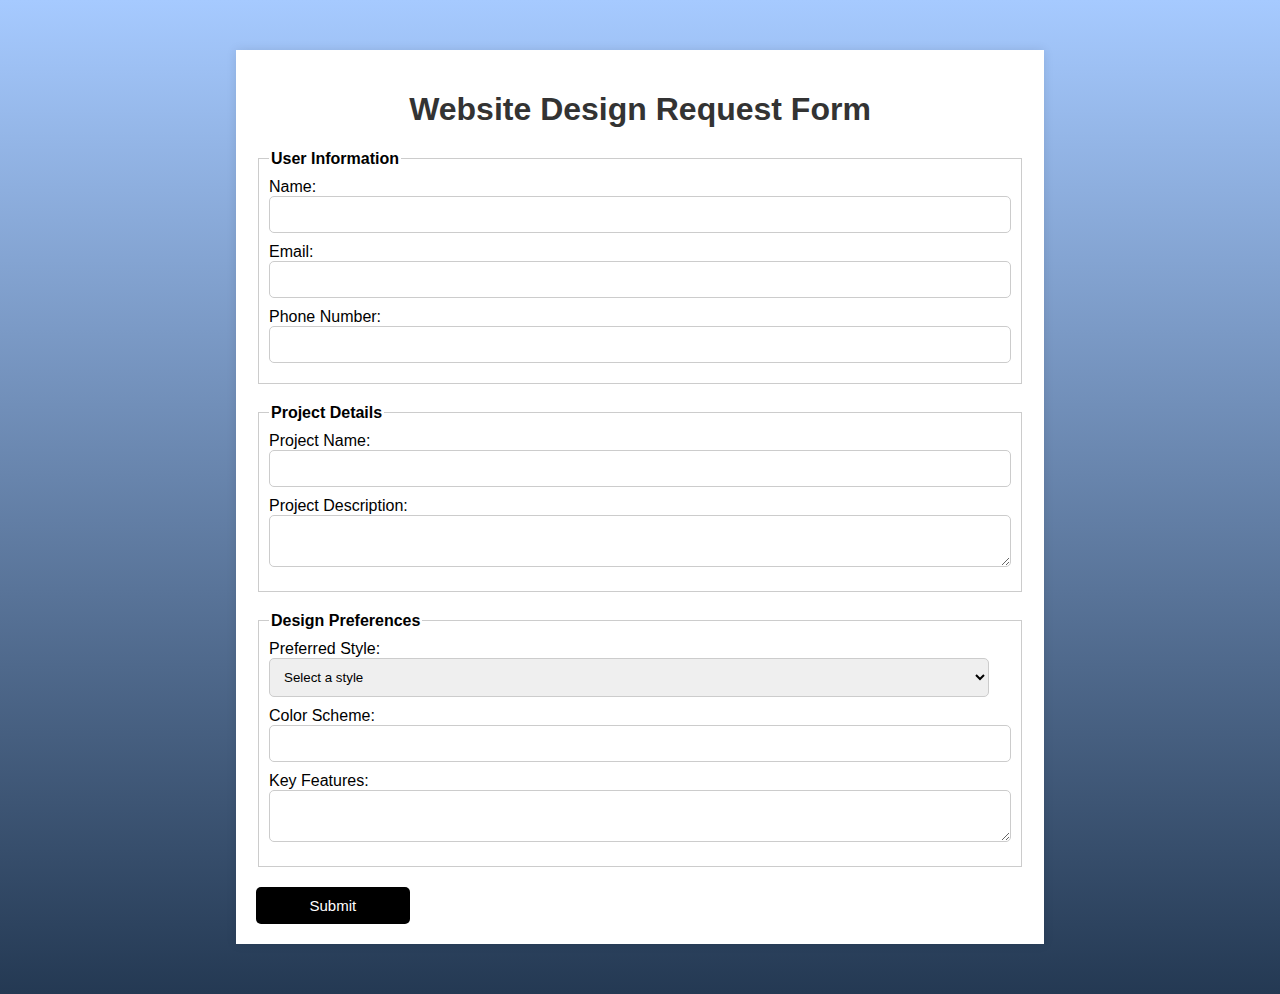
<file: websitepage.html>
<!DOCTYPE html>
<html lang="en">
<head>
    <meta charset="UTF-8">
    <meta name="viewport" content="width=device-width, initial-scale=1.0">
    <link
      rel="shortcut icon"
      type="image/x-icon"
      href="img/icon.png"
      sizes="16x16"
    />
    <title> WebCraftify : Website Design Request Form</title>
    <link rel="stylesheet" href="css/loder.css">
    <style>
        body {
    font-family: Arial, sans-serif;
    background: -webkit-linear-gradient(to right, #a6caff, #67abff);
        background: linear-gradient(to bottom, #a6caff, #243953);
        transition: background-color 0.3s ease, color 0.3s ease;
    margin: 0;
    padding: 0;
}

.container {
    width: 60%;
    margin: 50px auto;
    background-color: #ffffff;
    padding: 20px;
    box-shadow: 0 0 10px rgba(0, 0, 0, 0.1);
}

h1 {
    text-align: center;
    color: #333;
}

form {
    display: flex;
    flex-direction: column;
}

fieldset {
    margin-bottom: 20px;
    padding: 10px;
    border: 1px solid #ccc;
}

legend {
    font-weight: bold;
}

label {
    margin-bottom: 5px;
}

input, textarea, select {
    width: 97%;
    padding: 10px;
    margin-bottom: 10px;
    border: 1px solid #ccc;
    border-radius: 5px;
}

button {
    width: 20%;
    padding: 10px;
    background-color: #000000;
    color: #fff;
    border: none;
    border-radius: 5px;
    cursor: pointer;
    font-size: 15px;
    transition: 0.4s ease-in-out;
}

button:hover {
    background-color: #68d3fd;
    color: #000000;
}

    </style>
</head>
<body>
    <!-- <div class="loader"></div> -->
    <div class="container">
        <h1>Website Design Request Form</h1>
        <form id="designRequestForm">
            <fieldset>
                <legend>User Information</legend>
                <label for="name">Name:</label>
                <input type="text" id="name" name="name" required>
                
                <label for="email">Email:</label>
                <input type="email" id="email" name="email" required>
                
                <label for="phone">Phone Number:</label>
                <input type="tel" id="phone" name="phone" required>
            </fieldset>

            <fieldset>
                <legend>Project Details</legend>
                <label for="projectName">Project Name:</label>
                <input type="text" id="projectName" name="projectName" required>
                
                <label for="description">Project Description:</label>
                <textarea id="description" name="description" required></textarea>
            </fieldset>

            <fieldset>
                <legend>Design Preferences</legend>
                <label for="style">Preferred Style:</label>
                <select id="style" name="style" required>
                    <option value="">Select a style</option>
                    <option value="minimalistic">Minimalistic</option>
                    <option value="modern">Modern</option>
                    <option value="classic">Classic</option>
                </select>
                
                <label for="colorScheme">Color Scheme:</label>
                <input type="text" id="colorScheme" name="colorScheme" required>
                
                <label for="features">Key Features:</label>
                <textarea id="features" name="features"></textarea>
            </fieldset>

            <button type="submit">Submit</button>
        </form>
    </div>
    <!-- <script src="script.js"></script> -->
    <script>
        document.getElementById('designRequestForm').addEventListener('submit', function(event) {
    event.preventDefault();
    
    const name = document.getElementById('name').value.trim();
    const email = document.getElementById('email').value.trim();
    const phone = document.getElementById('phone').value.trim();
    const projectName = document.getElementById('projectName').value.trim();
    const description = document.getElementById('description').value.trim();
    const style = document.getElementById('style').value;
    const colorScheme = document.getElementById('colorScheme').value.trim();
    
    if (!name || !email || !phone || !projectName || !description || !style || !colorScheme) {
        alert('Please fill out all required fields.');
        return;
    }

    alert('Form submitted successfully!');
    document.getElementById('designRequestForm').reset();
});

    </script>
</body>
</html>
</file>
<file: css/style.css>
* {
  margin: 0;
  padding: 0;
  box-sizing: border-box;
  text-decoration: none;
}
html {
  scroll-behavior: smooth;
}
body{
  /* background-color: #4b4848; */
  background: -webkit-linear-gradient(to right, #a6caff, #67abff);
  background: linear-gradient(to bottom, #a6caff, #67abff);
  transition: background-color 0.3s ease, color 0.3s ease;
}
.dark-mode body {
  /* Dark mode styles */
  background-color: #333;
  color: #fff;
}

body::-webkit-scrollbar{
  background: transparent;
  

}
body::-webkit-scrollbar-thumb{
  background: linear-gradient(#3b3b3b, #111111);
  border-radius: 50px;
  height: 2%;

}


#preloader {
  position: fixed;
  top: 0;
  left: 0;
  width: 100%;
  height: 100%;
  background: #000000;
  display: flex;
  align-items: center;
  justify-content: center;
  z-index: 1000;
}

.spinner {
  border: 8px solid #000000;
  border-radius: 50%;
  width: 80px;
  height: 80px;
  box-shadow: 0 2px 0 #ff3d00 inset;
  animation: spin 1s linear infinite;
}

@keyframes spin {
  0% {
    transform: rotate(0deg);
  }
  100% {
    transform: rotate(360deg);
  }
}

/* Popup Massage */

#popup-container {
  display: flex;
  justify-content: center;
  align-items: center;
  position: fixed;
  top: 0;
  left: 0;
  width: 100%;
  height: 100%;
  background: rgba(0, 0, 0, 0.7);
  z-index: 999;
}

.popup {
  background-color: #000000;
  padding: 30px;
  /* padding-right: 9%; */
  border-radius: 10px;
  text-align: center;
  box-shadow:0.5px 0.5px 6px #ffffff ;
  transition: 0.3s ease-in-out;
}
/* .popup:hover{
  box-shadow:1.5px 1px 2.5px #ffffff ;
} */
.popup  p{
  color: #ffffff;
  font-size: 30px;
  font-weight: 500;
  font-family: 'Segoe UI', Tahoma, Geneva, Verdana, sans-serif;
}
#okBtn {
  padding: 10px 20px;
  margin-top: 10%;
  cursor: pointer;
  border: none;
  background-color: #3498db;
  color: #fff;
  border-radius: 5px;
  transition: 0.2s ease-out;
}
#okBtn:hover{
  background-color: #1c3d54;
}




/* ----------Navigation Bar------------- */

nav {
  height: 13vh;
  width: 100%;
  display: flex;
  flex-direction: column;
  position: sticky;
  top: 0px;
  z-index: 8;
  box-shadow: 2px 2px 2px black;
  margin-top: 1%;
  /* background: -webkit-linear-gradient(to right, #a6caff, #67abff); */
  background: linear-gradient(to bottom, #a6caff, #96c5ff);

  /* background-color: blueviolet; */
}
.logo-btn {
  width: 100%;
  height: 7.5vh;
  display: flex;
  /* padding-top: 5px; */
  /* flex-direction: row; */
  /* align-items: center; */
  /* justify-content: space-between; */
  /* background-color: chartreuse; */
}
.logo-btn .logo {
  font-size: 30px;
  text-decoration: none;
  font-weight: bold;
  text-shadow: 0.5px 0.5px 0.5px black;
  color: black;
  font-family: system-ui;
  margin-left: 8%;
  /* margin-top: 2%; */
  cursor: none;
}
.logo-btn .login-btn {
  height: 30px;
  width: 75px;
  padding: 2px 13px;
  /* background-color: rgb(19, 27, 41); */
  background: transparent;
  color: rgb(0, 0, 0);
  font-weight: 700;
  font-size: 17px;
  font-family: cursive;
  text-align: center;
  text-decoration: none;
  border-style: none;
  border-radius: 5px;
  margin-left: 66%;
  margin-top: 0.4%;
  cursor: pointer;
  transition: 0.3s ease-in-out;
}
.logo-btn .register-btn {
  height: 30px;
  width: 92px;
  padding: 2px 13px;
  text-align: center;
  /* background-color: rgb(19, 27, 41); */
  background: transparent;
  color: rgb(0, 0, 0);
  font-weight: 700;
  font-size: 17px;
  font-family: cursive;
  border-style: none;
  text-decoration: none;
  border-radius: 5px;
  /* margin-left: 0.5%; */
  margin-top: 0.4%;
  cursor: pointer;
  transition: 0.3s ease-in-out;
}
.logo-btn .login-btn:hover,
.logo-btn .register-btn:hover {
  background-color: rgb(14, 14, 14);
  color: rgb(255, 255, 255);
  box-shadow: 1px 1px 2px black;
}

.nav-links {
  width: 100%;
  height: 6.9vh;
  display: flex;
  /* align-items:center ; */
  /* justify-content: center; */
  /* padding-top: 5px; */
  /* padding-bottom: 0px; */
  /* background-color: bisque; */
}
.nav-links .st {
  /* background-color: blue; */
  width: 20%;
}
.nav-links .nd {
  /* background-color: rgb(199, 199, 215); */
  width: 50%;
  display: flex;
  align-items: center;
  justify-content: center;
}
.nav-links .nd .nav-ul {
  display: inline-flex;
  /* margin-left: 10%; */
}
.nav-links li {
  list-style: none;
}
.nav-links li a {
  color: #000000;
  text-decoration: none;
  font-size: 18px;
  font-weight: 500;
  font-family: system-ui;
  padding: 9px 15px;
  border-radius: 5px;
  transition: all 0.3s ease;
}
.nav-links li a:hover {
  background: #000000;
  color: #fff;
}

.nav-links .drop-menu {
  position: absolute;
  display: flex;
  flex-direction: column;
  background: #ffffff;
  color: #f2f2f2;
  font-family: system-ui;
  width: 105px;
  line-height: 45px;
  top: 50px;
  padding: 0px 0px;
  margin-top: 1.5%;
  opacity: 0;
  visibility: hidden;
  box-shadow: 0 2px 6px rgba(0, 0, 0, 0.628);
}
.nav-links li:hover .drop-menu {
  transition: all 0.3s ease;
  top: 72px;
  opacity: 1;
  width: 105px;
  visibility: visible;
}
.drop-menu li a {
  width: 105px;
  display: block;
  padding: 0 0 0 15px;
  font-weight: 500;
  border-radius: 0.5px;
}

.nav-links .rd {
  /* background-color: rgb(147, 147, 193); */
  width: 30%;
  display: flex;
  align-items: center;
  justify-content: center;
  /* margin-left: 6%; */
}
.nav-links .rd .marque {
  background-color: rgba(215, 215, 199, 0.167);
  width: 90%;
  height: 3vh;
  display: flex;
  align-items: center;
  justify-content: center;
  padding: 5px 8px;
  border-radius: 8px;
}
.nav-links .rd .marque h3 {
  color: #000000;
  font-family: Cursive;
  font-size: 18px;
  font-weight: 300;
}

/* -------Home---------- */

#home {
  /* padding-top: 20px; */
  height: 100vh;
  width: 100%;
  background: -webkit-linear-gradient(to right, #a6caff, #507cb1);
  background: linear-gradient(to bottom, #a6caff, #4b6c95);
}

.container {
  width: 100%;
  height: 100vh;
  display: flex;
  
}
.container .text {
  width: 35%;
  height: 60vh;
  display: flex;
  flex-direction: column;
  margin-top: 5%;
  margin-left: 9%;
}
.container .text h1 {
  font-size: 48px;
  font-weight: 700;
  font-family: cursive;
}

.container .text h4 {
  font-size: 19px;
  margin-top: 8%;
  font-family: "Trebuchet MS", "Lucida Sans Unicode", "Lucida Grande",
    "Lucida Sans", Arial, sans-serif;
}
.container .text a {
  background-image: linear-gradient(
    rgba(190, 190, 190, 0.84),
    rgba(0, 0, 0, 0.84) 50%
  );
  width: 180px;
  height: 50px;
  padding-top: 9px;
  padding-bottom: 10px;
  padding-left: 21px;
  padding-right: 17px;
  margin-top: 11%;
  margin-left: 10%;
  border-radius: 25px;
  font-size: 20px;
  font-family: system-ui;
  text-align: center;
  text-shadow: rgba(255, 255, 255, 0.4) 0 0 4px,
    rgba(255, 255, 255, 0.2) 0 0 12px, rgba(57, 31, 91, 0.6) 1px 1px 4px,
    rgba(57, 31, 91, 0.32) 4px 4px 16px;
  color: #ffffff;
  border-color: #000000;
  border: 2px solid black;
  cursor: pointer;
  transition: 0.4s ;
}

.container .text a:hover {
  background-image: linear-gradient(
    rgba(0, 0, 0, 0.84),
    rgba(255, 255, 255, 0.84) 80%
  );
  color: #000000;
  width: 200px;
  font-weight: 500;
}

.container .text a span{
  font-size: 20px;
  margin-left: 6%;
}



.grid {
  position: absolute;
  top: 98px;
  left: auto;
  right: 10%;
  /*Width = (225 + 20 + 20) * 4 = 1060*/
  width: 540px;
  /*3D Transform*/
  transform: rotateX(50deg) rotateZ(30deg);
  /*Preserve 3D style for children*/
  transform-style: preserve-3d;
  z-index: 3;
}
.grid li {
  transition: 0.2s ease;
  height: 300px;
  width: 225px;
  float: left;
  margin: 20px;
  list-style-type: none;
  /*Hide the lighting gradient from the front face*/
  background-size: 0, cover;
  /*Preserve 3D style for children(pseudo elements)*/
  transform-style: preserve-3d;
}
.grid li:hover {
  transform: translate3d(-10px, -10px, 0);
}
/*Left and Bottom Sides*/
.grid li:before,
.grid li:after {
  content: "";
  position: absolute;
  /*100% height and width*/
  top: 0;
  left: 0;
  right: 0;
  bottom: 0;
  background: inherit;
  background-size: cover;
}
/*Left Side*/
.grid li:before {
  transform-origin: left center;
  transform: rotateY(80deg);
  /*Reducing the width of the left side for a flat feel*/
  width: 1px;
}
/*Bottom Side*/
.grid li:after {
  transform-origin: bottom center;
  transform: rotateX(80deg);
  /*Reducing the height*/
  height: 1px;
  top: auto;
  bottom: 0;
  /*Background fix - start the background from the bottom*/
  background-position: bottom center;
}
/*Shadow time - sadly all pseudo elements are used so we will have to add an HTML element in each LI*/
.s {
  position: absolute;
  /*30px smaller from each side*/
  top: 30px;
  left: 30px;
  right: 30px;
  bottom: 30px;
  background: rgba(0, 0, 0, 0.5);
  box-shadow: 0 0 30px 30px rgba(0, 0, 0, 0.5);
  /*Pushing down the shadow to give an elevated feel*/
  transform: translateZ(-10px);
}

/*We will add a light gradient to the sides to give some lighting effect*/
.one {
  background: linear-gradient(45deg, rgba(0, 0, 0, 0), rgba(0, 0, 0, 0.5)),
    url("../img/111.png");
}
.two {
  background: linear-gradient(45deg, rgba(0, 0, 0, 0), rgba(0, 0, 0, 0.5)),
    url("../img/222.png");
}
.three {
  background: linear-gradient(45deg, rgba(0, 0, 0, 0), rgba(0, 0, 0, 0.5)),
    url("../img/333.png");
}
.four {
  background: linear-gradient(45deg, rgba(0, 0, 0, 0), rgba(0, 0, 0, 0.5)),
    url("../img/444.png");
}


/* ---------About-------- */

/* .about1{
  background-image: url(img/bg.jpg);
  background-repeat: no-repeat;
  background-attachment: fixed;
  background-size: cover;
  width: 100%;
  height: 100vh;
}
h2{
  text-align: center;
  font-size: 40px;
  margin-bottom: 0px;
}
hr{
  padding-top: 0px;
  padding-left: 10%;
}
p{
  font-size: 22px;
  font-family: arial;
  text-indent: 100px;
}
.top{
  margin-top: 5%;
}

.top p {
  margin-top: 5%;
}
.tc{
  text-align: justify;
        text-justify: inter-word;
  width: 45%;
  margin: 30px 20px 20px 20px;
  padding-top: 20px;
  padding-left: 100px;
} */

/*----------Footer------ */

.cont-foot{
  display: flex;
  flex-direction: column;
  width: 100%;
  height: 45vh;
  background-color: #22a6b3;
}

.box1{
  display: flex;
  flex-direction: row;
  width: 100%;
  height: 37vh;
  background-color: #682f2f;

}
.logo-foot{
  background-color: #1e1d1d;
  display: flex;
  flex-direction: column;
  align-items: center;
  justify-content: center;
  width: 42%;

}
.box1 .logo-foot .logo1 {
  font-size: 45px;
  font-weight: bold;
  text-shadow: 0.3px 0.5px 0.3px black;
  color: rgb(151, 151, 151);
  font-family: system-ui;
}

.box1 .foot-main-cont{
  /* background-color: #ff3d00; */
  width: 100%;
  display: flex;
  flex-direction: column;
}
 .box1 .list{
  background-color: #161515;
  width: 100%;
  height: 40vh;
  display: flex;
  flex-direction: row;
  align-items: center;
  justify-content: center;
 }
 .box1 .list1 h5 , .list2 h5{
  font-size: 25px;
  font-weight: 400;
  color: white;
  font-family: "Courier New", monospace;
  margin-left: 0%;
}
.box1 .list1{
  list-style-type: none;
  font-size: 17px;
  font-weight: 400;
  color: white;
  font-family: "Courier New", monospace;
  /* margin-left: 10%; */
  /* margin-top: 5%; */
}
.box1 .list1 a{
  color: #dddddd;
  line-height: 1.8;

}

.box1 .list2{
  list-style-type: none;
  font-size: 17px;
  font-weight: 400;
  color: white;
  font-family: "Courier New", monospace;
  margin-left: 10%;
  /* margin-top: 5%; */
}
.box1 .list2 a{
  color: #dddddd;
  line-height: 1.8;
}
/* .info-webc{
  background-color: #22a6b3;
  display: flex;
  flex-direction: column;
  align-items: center;
  justify-content: center;
  width: 30%;
  margin-left: 30%;
} */


.box1 .marque-line{
  background-color: rgb(27, 27, 27);
  width: 100%;
  display: flex;
  align-items: center;
  justify-content: center;
}
.box1 .marque-line h3{
  color: #878787;
  font-family: Cursive;
  font-size: 18px;
  font-weight: 300;
}


.box2{
  width: 100%;
  height: 9vh;
  display: flex;
  background-color: #0b0707;
}
.box2 .icon-foot{
  background-color: #0b0707;
  display: flex;
  align-items: center;
  justify-content: center;
  width: 30%;
  height: 9vh;
}
.box2 .social li {
  color: rgba(253, 221, 192, 0.625);
  list-style-type: none;
  display: inline-block;
  width: 40px;
  height: 40px;
  border-radius: 4px;
  padding: 6% 7% ;
  border: 1px solid rgba(167, 146, 129, 0.4);
  cursor: pointer;
  transition: ease .3s;
  &:hover {
    color: rgba(167, 146, 129, 1);
    border: 1px solid rgba(167, 146, 129, 1);
  }
}

.box2 .social:hover > li {
opacity: 0.5;
}

.box2 .social:hover > li:hover {
opacity: 1;
}

.copyright-foot{
  width: 70%;
  display: flex;
  align-items: center;
  justify-content: center;
  background-color: #0b0707;
}
.copyright-foot h4{
  color:rgba(253, 221, 192, 0.625) ;
  font-size: 17px;
  font-weight: 300;
  font-family:Monospace ;
}
.copyright-foot ul{
  list-style-type: none;
  display: flex;
  margin-left: 12%;
}
.copyright-foot ul li a{
  color:rgba(253, 221, 192, 0.625) ;
  font-family: monospace;
  font-size: 16px;
  transition: ease .2s;
  &:hover {
    color: rgb(159, 155, 152);
  }
}
.backhome-btn{
  background-color: #0b0707;
  width: 5%;
  display: flex;
  align-items: center;
  justify-content: center;
}
.backhome-btn a{
  font-size: 20px;
  border: 2px solid rgba(253, 221, 192, 0.625) ;
  color:rgba(253, 221, 192, 0.625) ;
  border-radius: 5px;
  padding: 1px 4px;
  transition: ease .2s;

}
.backhome-btn a:hover{
    color:rgb(159, 155, 152) ;
    border: 2px solid rgb(159, 155, 152) ;
}
</file>
<file: css/loder.css>
.loader {
    width: 40px;
    aspect-ratio: 1;
    --c: linear-gradient(#000 0 0);
    --r1: radial-gradient(farthest-side at bottom,#000 93%,#0000);
    --r2: radial-gradient(farthest-side at top   ,#000 93%,#0000);
    background: 
      var(--c) ,var(--r1),var(--r2),
      var(--c) ,var(--r1),var(--r2),
      var(--c) ,var(--r1),var(--r2);
    background-repeat: no-repeat;
    animation: l1 1s infinite alternate;
  }
  @keyframes l1 {
    0%,10% {
      background-size: 8px 0,8px 4px,8px 4px;
      background-position: 0 50%,0 calc(50% - 2px),0 calc(50% + 2px),50% 50%,50% calc(50% - 2px),50% calc(50% + 2px),100% 50%,100% calc(50% - 2px),100% calc(50% + 2px);
   }
   90%,100% {
      background-size: 8px 100%,8px 4px, 8px 4px;
      background-position: 0 50%,0 -2px,0 calc(100% + 2px),50% 50%,50% -2px,50% calc(100% + 2px),100% 50%,100% -2px,100% calc(100% + 2px);
   }
  }
</file>
